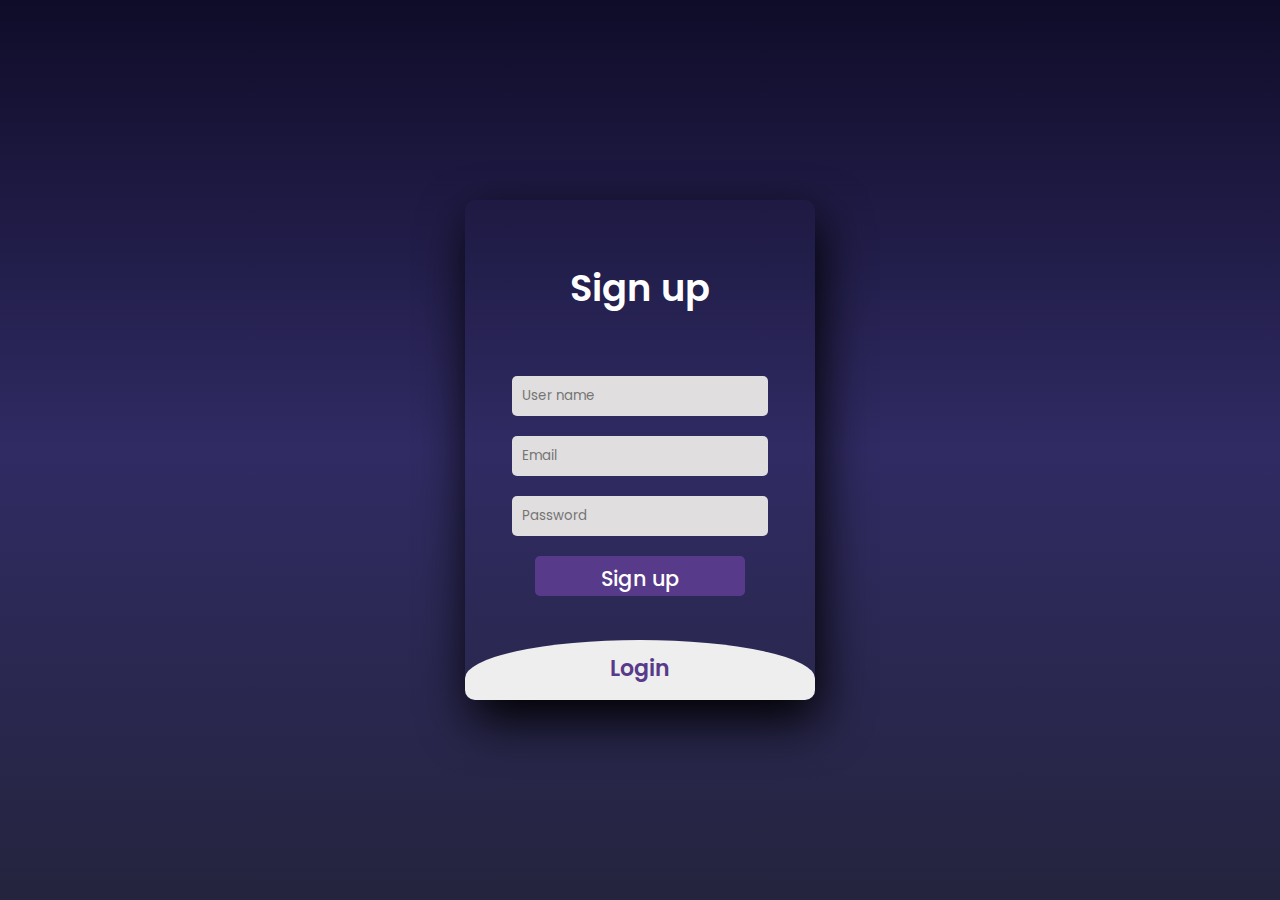
<file: OCTANET_WD_02/ToDoTask/login.html>
<!DOCTYPE html>
<html lang="en">
<head>
    <meta charset="UTF-8">
    <meta name="viewport" content="width=device-width, initial-scale=1.0">
    <title>Login Form</title>
    <link rel="stylesheet" href="CSS/login.css">
    <link href="https://fonts.googleapis.com/css2?family=Jost:ital,wght@0,100;0,200;0,300;0,400;0,500;0,600;1,400&family=Nunito:wght@200;300;400;500;700&family=Poppins:ital,wght@0,200;0,300;0,400;0,500;0,600;0,700;0,800;0,900;1,200&family=Racing+Sans+One&display=swap" rel="stylesheet">
</head>
<body>
    <div class="login-page">  	
		<input type="checkbox" id="chk" aria-hidden="true">

			<div class="signup">
                <form id="signupForm">
                    <label for="chk" aria-hidden="true">Sign up</label>
                    <input class="input" type="text" name="txt" id="signupUsername" placeholder="User name" required="">
                    <input class="input" type="email" name="email" id="signupEmail" placeholder="Email" required="">
                    <input class="input" type="password" name="pswd" id="signupPassword" placeholder="Password" required="">
                    <button type="button" class="button" onclick="signup()">Sign up</button>
                </form>
			</div>

			<div class="login">
				<form id="loginForm">
                    <label for="chk" aria-hidden="true">Login</label>
                    <input class="input" type="email" name="email" id="loginEmail" placeholder="Email" required="">
                    <input class="input" type="password" name="pswd" id="loginPassword" placeholder="Password" required="">
                    <button type="button" class="button" onclick="login()">Login</button>
                </form>
			</div>
	</div>

    <script src="Js/login.js"></script>
    <script src="Js/ToDo.js"></script>
</body>
</html>
</file>
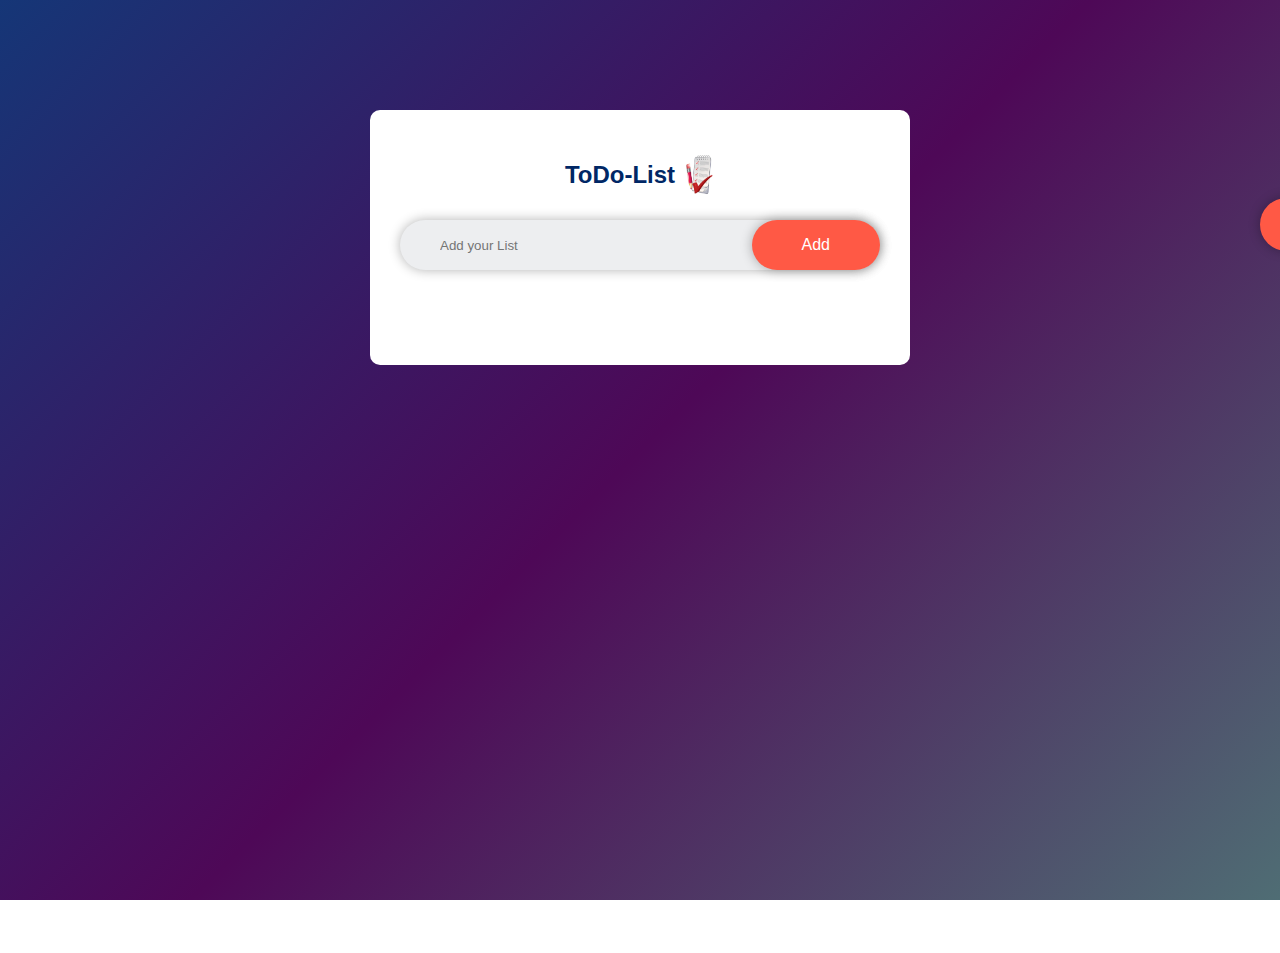
<file: OCTANET_WD_02/ToDoTask/ToDo.html>
<!DOCTYPE html>
<html lang="en">
<head>
    <meta charset="UTF-8">
    <meta name="viewport" content="width=device-width, initial-scale=1.0">
    <title>ToDo List</title>
    <link rel="stylesheet" href="CSS/ToDo.css">
</head>
<body>
    <div class="container">
        <div class="todo-app">
            <h2>ToDo-List <img src="CSS\images\icon.png"></h2>
            <div class="row">
                <input type="text" id="input-box" placeholder="Add your List">
                <button class="btn" onclick="addTask()">Add</button>
            </div>

            <ul id="list-container">
                <!-- <li class="checked">Task 1</li>
                <li>Task 2</li>
                <li>Task 3</li> -->
            </ul>
        </div>
    </div>

    <div class="logout">
        <!-- Add logout button -->
        <button class="btns" onclick="logout()">Logout</button>
    </div>

    <script src="Js/ToDo.js"></script>
    <script src="Js/login.js"></script>
</body>
</html>
</file>
<file: OCTANET_WD_02/ToDoTask/CSS/login.css>
@import url('https://fonts.googleapis.com/css2?family=Jost:ital,wght@0,100;0,200;0,300;0,400;0,500;0,600;1,400&family=Nunito:wght@200;300;400;500;700&family=Poppins:ital,wght@0,200;0,300;0,400;0,500;0,600;0,700;0,800;0,900;1,200&family=Racing+Sans+One&display=swap');

*{
    margin: 0;
    padding: 0;
    font-family: 'Poppins', sans-serif;
    box-sizing: border-box;
}

body{
	margin: 0;
	padding: 0;
	display: flex;
	justify-content: center;
	align-items: center;
	min-height: 100vh;
	font-family: 'Jost', sans-serif;
	background: linear-gradient(to bottom, #0f0c29, #302b63, #24243e);
}

.login-page{
	width: 350px;
	height: 500px;
	background: red;
	overflow: hidden;
	background: url("https://doc-08-2c-docs.googleusercontent.com/docs/securesc/68c90smiglihng9534mvqmq1946dmis5/fo0picsp1nhiucmc0l25s29respgpr4j/1631524275000/03522360960922298374/03522360960922298374/1Sx0jhdpEpnNIydS4rnN4kHSJtU1EyWka?e=view&authuser=0&nonce=gcrocepgbb17m&user=03522360960922298374&hash=tfhgbs86ka6divo3llbvp93mg4csvb38") no-repeat center/ cover;
	border-radius: 10px;
	box-shadow: 5px 20px 50px #000;
    /* display: none; */
}
#chk{
	display: none;
}
.signup{
	position: relative;
	width:100%;
	height: 100%;
}
label{
	color: #fff;
	font-size: 2.3em;
	justify-content: center;
	display: flex;
	margin: 60px;
	font-weight: 600;
	cursor: pointer;
	transition: .5s ease-in-out;
}
.input{
	width: 73%;
	height: 40px;
	background: #e0dede;
	justify-content: center;
	display: flex;
	margin: 20px auto;
	padding: 10px;
	border: none;
	outline: none;
	border-radius: 5px;
}
.button{
	width: 60%;
	height: 40px;
	margin: 10px auto;
    padding-top: 4.3px;
	justify-content: center;
	display: block;
	color: #fff;
	background: #573b8a;
	font-size: 1.3em;
	font-weight: 500;
	margin-top: 20px;
	outline: none;
	border: none;
	border-radius: 5px;
	transition: .2s ease-in;
	cursor: pointer;
}
button:hover{
	background: #6d44b8;
}
.login{
	height: 460px;
	background: #eee;
	border-radius: 60% / 10%;
	transform: translateY(-180px);
	transition: .8s ease-in-out;
}
.login label{
	color: #573b8a;
	transform: scale(.6);
}

#chk:checked ~ .login{
	transform: translateY(-500px);
}
#chk:checked ~ .login label{
	transform: scale(1);	
}
#chk:checked ~ .signup label{
	transform: scale(.6);
}
</file>
<file: OCTANET_WD_02/ToDoTask/CSS/ToDo.css>
*{
    margin: 0;
    padding: 0;
    font-family: 'Poppins', sans-serif;
    box-sizing: border-box;
}

.container{
    width: 100%;
    min-height: 100vh;
    background: linear-gradient(135deg, #153677, #4e0857, #4f6d74);
    padding: 10px;
}

.todo-app{
    width: 100%;
    max-width: 540px;
    background: #fff;
    margin: 100px auto 20px;
    padding: 40px 30px 70px;
    border-radius: 10px;
}

.todo-app h2{
    color: #002765;
    display: flex;
    align-items: center;
    margin-bottom: 20px;
    justify-content: center;
}

.todo-app h2 img{ 
    width: 30px;
    height: 50px;
    border-radius: 50%;
    margin-left: 10px;
}

.row{ 
    display: flex;
    align-items: center;
    justify-content: space-between;
    background: #edeef0;
    font-size: 18px;
    border-radius: 30px;
    padding-left: 30px;
    margin-bottom: 25px;
    box-shadow: 0 0 0.7rem rgba(0, 0, 0, 0.3);
}

#input-box{
    flex: 1;
    border: none;
    outline: none;
    background: transparent;
    padding: 10px;
    font-weight: 14px;
}

.row .btn{
    border: none;
    outline: none;
    padding: 16px 50px;
    background: #ff5945;
    color: #fff;
    font-size: 16px;
    cursor: pointer;
    border-radius: 40px;
    box-shadow: 0 0 0.7rem rgba(0, 0, 0, 0.3);
}

.logout .btns{
    position: relative;
    bottom: 39em;
    left: 70em;
    border: none;
    outline: none;
    padding: 16px 50px;
    background: #ff5945;
    color: #fff;
    font-size: 18px;
    cursor: pointer;
    border-radius: 40px;
    box-shadow: 0 0 0.7rem rgba(0, 0, 0, 0.3);
    transition: all 0.3s;
}

.logout .btns:hover{
    background: #fff;
    color: #ff5945;
}

ul li{
    list-style: none;
    font-size: 17px;
    padding: 12px 8px 12px 50px;
    user-select: none;
    cursor: pointer;
    position: relative;
}

ul li:before{
    content: '';
    position: absolute;
    width: 28px;
    height: 28px;
    background-image: url(images/unchecked2.png);
    background-size: cover;
    background-position: center;
    top: 6.5px;
    left: 8px;
}

ul li.checked{
    color: #555;
    text-decoration: line-through;
}

ul li.checked::before{
    background-image: url(images/checked.png);
}

ul li span{
    position: absolute;
    right: 0;
    top: 5px;
    width: 40px;
    height: 40px;
    font-size: 22px;
    color: #555;
    line-height: 40px;
    text-align: center;
    border-radius: 50%;
}

ul li span:hover{
    background: #edeef0;
}
</file>
